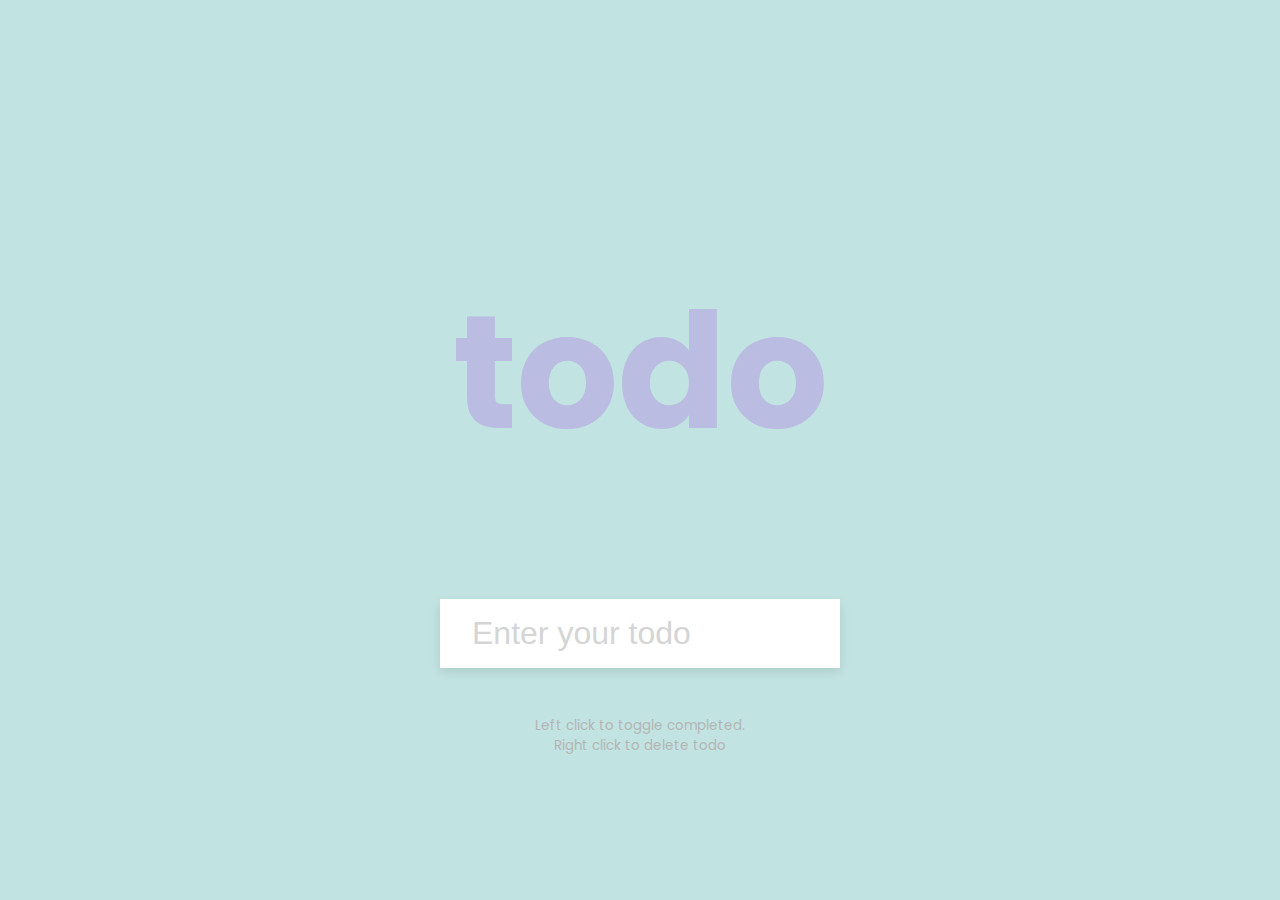
<file: index.html>
<!DOCTYPE html>
<html>
    <head>
        <meta charset="UTF-8"/>
        <meta name="viewport" content="width=device-width, initial-scale=1.0" />
    <link rel="stylesheet" href="style.css" />
    <title> To Do List </title>
    </head>
    <body>
    <h1>todo</h1>
    <form id="form">
      <input type="text" class="input" id="input" placeholder="Enter your todo" autocomplete="off">

      <ul class="todos" id="todos"></ul>
    </form>
    <small>Left click to toggle completed. <br> Right click to delete todo</small>

    <script src="script.js"></script>
  </body>
</html>
</file>
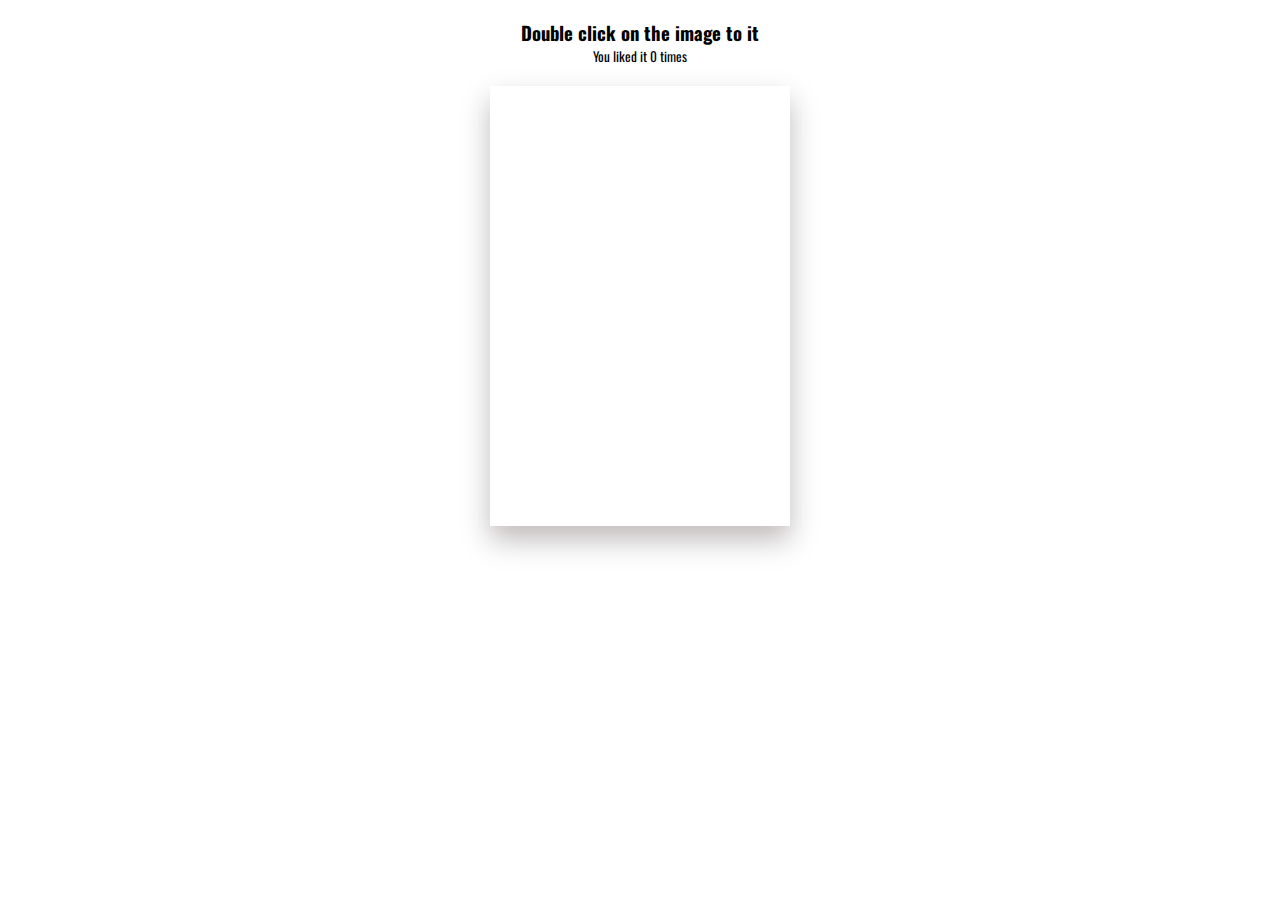
<file: clicking heart/index.html>
<!DOCTYPE html>
<html lang="en">
  <head>
    <meta charset="UTF-8" />
    <meta name="viewport" content="width=device-width, initial-scale=1.0" />
    <link rel="stylesheet" href="https://cdnjs.cloudflare.com/ajax/libs/font-awesome/5.14.0/css/all.min.css" integrity="sha512-1PKOgIY59xJ8Co8+NE6FZ+LOAZKjy+KY8iq0G4B3CyeY6wYHN3yt9PW0XpSriVlkMXe40PTKnXrLnZ9+fkDaog==" crossorigin="anonymous" />
    <link rel="stylesheet" href="style.css" />
    <title>Double Clicking  Heart</title>
  </head>
  <body>
    <h3>Double click on the image to <i class="fas fa-heart"></i> it</h3>
    <small>You liked it <span id="times">0</span> times</small>

    <div class="loveMe"></div>

    <script src="script.js"></script>
  </body>
</html>
</file>
<file: style.css>
@import url('https://fonts.googleapis.com/css2?family=Poppins:wght@200;400&display=swap');

* {
  box-sizing: border-box;
}

body {
    background-color: #c1e3e1;
  color: #444;
  font-family: 'Poppins', sans-serif;
  display: flex;
  flex-direction: column;
  align-items: center;
  justify-content: center;
  height: 100vh;
  margin: 0;
  }
  h1 {
  color: rgb(179, 131, 226);
  font-size: 10rem;
  text-align: center;
  opacity: 0.4;
  }
  form {
  box-shadow: 0 4px 10px rgba(0, 0, 0, 0.1);
  max-width: 100%;
  width: 400px;
}

.input {
  border: none;
  color: #444;
  font-size: 2rem;
  padding: 1rem 2rem;
  display: block;
  width: 100%;
}
.input::placeholder {
  color: #d5d5d5;
}

.input:focus {
  outline-color: rgb(179, 131, 226);
}

.todos {
  background-color: #fff;
  padding: 0;
  margin: 0;
  list-style-type: none;
}
.todos li {
  border-top: 1px solid #e5e5e5;
  cursor: pointer;
  font-size: 1.5rem;
  padding: 1rem 2rem;
}

.todos li.completed {
  color: #b6b6b6;
  text-decoration: line-through;
}

small {
  color: #b5b5b5;
  margin-top: 3rem;
  text-align: center;
}
  
  .container {
    width: 30rem;
    height: 30rem;
    position: relative;
    overflow: hidden;
  }
  
  .container img {
    width: 100%;
    transition: all 1s;
  }
  
  .content {
    position: absolute;
    top: 0;
    left: 0;
    width: 100%;
    height: 100%;
    /* center the text */
    display: flex;
    flex-direction: column;
    justify-content: center;
    align-items: center;
    color: #fff;
    transition: all 1s;
    background: rgb(49, 4, 82);
    transform: translateX(-100%);
  }
  
  .container:hover .content {
    transform: translateX(0);
  }
  
  .container:hover img {
    transform: translateX(100%);
  }
</file>
<file: clicking heart/style.css>
@import url('https://fonts.googleapis.com/css?family=Oswald');

* {
  box-sizing: border-box;
}

body {
  font-family: 'Oswald', sans-serif;
  text-align: center;
  overflow: hidden;
  margin: 0;
}

h3 {
  margin-bottom: 0;
  text-align: center;
}

small {
  display: block;
  margin-bottom: 20px;
  text-align: center;
}

.fa-heart {
  color: red;
}

.loveMe {
  height: 440px;
  width: 300px;
  background: url('https://i.etsystatic.com/33095424/r/il/429016/3774762982/il_1588xN.3774762982_ptb2.jpg')
    no-repeat center center/cover;
  margin: auto;
  cursor: pointer;
  max-width: 100%;
  position: relative;
  box-shadow: 0 14px 28px rgba(0, 0, 0, 0.25), 0 10px 10px rgba(253, 230, 230, 0.22);
  overflow: hidden;
}

.loveMe .fa-heart {
  position: absolute;
  animation: grow 0.6s linear;
  transform: translate(-50%, -50%) scale(0);
}

@keyframes grow {
  to {
    transform: translate(-50%, -50%) scale(10);
    opacity: 0;
  }
}
</file>
